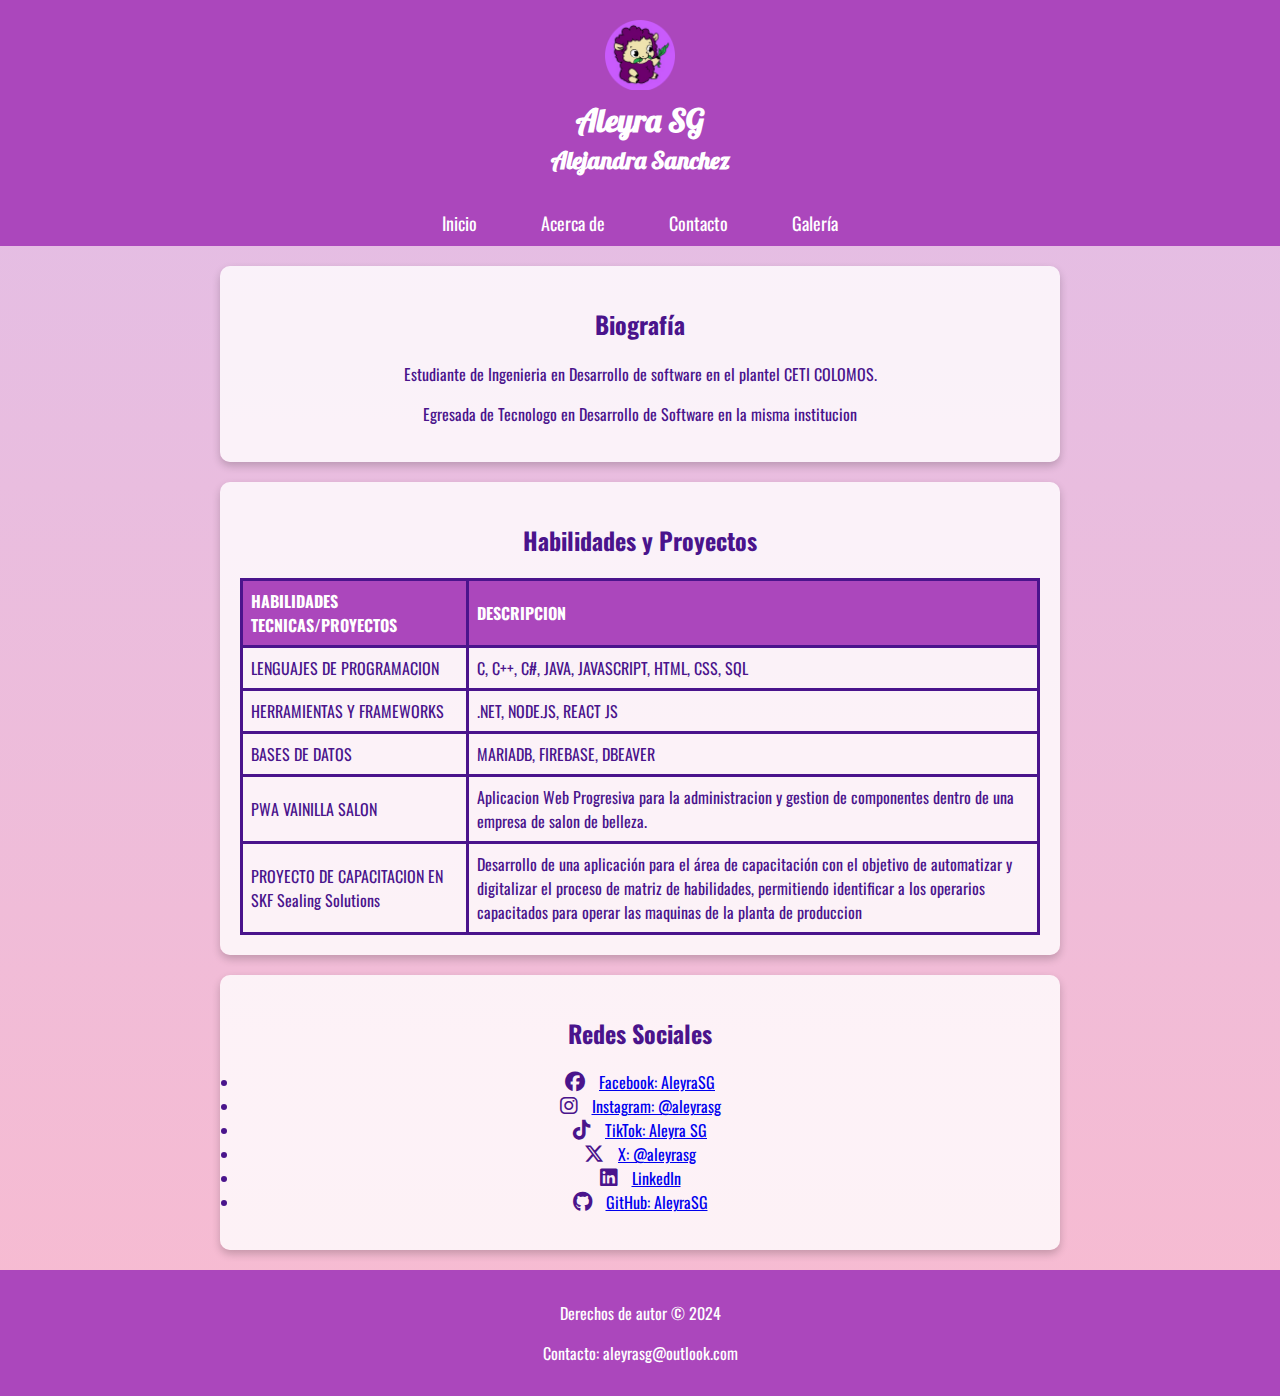
<file: index.html>
<!DOCTYPE html>
<html lang="es">
<head>
    <meta charset="UTF-8">
    <meta name="viewport" content="width=device-width, initial-scale=1.0">
    <link rel="icon" type="image/png" href="Imagenes/Index/soporta.psd.png">
    <title>AleyraSG</title>
    <link rel="stylesheet" href="style.css">
    <link rel="stylesheet" href="https://cdnjs.cloudflare.com/ajax/libs/font-awesome/6.4.2/css/all.min.css">

</head>
<body>
    <header>
        <img src="Imagenes/Index/ojevita.psd.png" width="70" height="70" />
        <h1>Aleyra SG</h1>
        <h2>Alejandra Sanchez</h2>
     
    </header>

    <nav>
        <ul>
            <li><a href="index.html">Inicio</a></li>
            <li><a href="about.html">Acerca de</a></li>
            <li><a href="contact.html">Contacto</a></li>
            <li><a href="gallery.html">Galería</a></li>
        </ul>
    </nav>

    <section>
        <h2>Biografía</h2>
        <p>Estudiante de Ingenieria en Desarrollo de software en el plantel CETI COLOMOS.</p>
        <p>Egresada de Tecnologo en Desarrollo de Software en la misma institucion</p>
        <p></p>

    </section>

    <article>
        <h2>Habilidades y Proyectos</h2>
        <table>
            <thead>
                <tr>
                    <th>HABILIDADES TECNICAS/PROYECTOS</th>
                    <th>DESCRIPCION</th>
                </tr>
            </thead>
            <tbody>
                <tr>
                    <td>LENGUAJES DE PROGRAMACION</td>
                    <td>C, C++, C#, JAVA, JAVASCRIPT, HTML, CSS, SQL</td>
                </tr>
                <tr>
                    <td>HERRAMIENTAS Y FRAMEWORKS</td>
                    <td>.NET, NODE.JS, REACT JS</td>
                </tr>
                <tr>
                    <td>BASES DE DATOS</td>
                    <td>MARIADB, FIREBASE, DBEAVER</td>
                </tr>
                <tr>
                    <td>PWA VAINILLA SALON</td>
                    <td>Aplicacion Web Progresiva para la administracion y gestion de componentes dentro de una empresa de salon de belleza.</td>
                </tr>
                <tr>
                    <td>PROYECTO DE CAPACITACION EN SKF Sealing Solutions</td>
                    <td>Desarrollo de una aplicación para el área de capacitación con el objetivo de automatizar y digitalizar el proceso de matriz de habilidades, permitiendo identificar a los operarios capacitados para operar las maquinas de la planta de produccion</td>
                </tr>
                </tbody>
        </table>
    </article>

    <aside>
        <h2>Redes Sociales</h2>
        <ul>
            <li><i class="fab fa-facebook icon"></i> <a href="https://www.facebook.com/AleyraSG">Facebook: AleyraSG</a></li>
            <li><i class="fab fa-instagram icon"></i> <a href="https://www.instagram.com/aleyrasg">Instagram: @aleyrasg</a></li>
            <li><i class="fab fa-tiktok icon"></i> <a href="https://www.tiktok.com/@aleyra_sg">TikTok: Aleyra SG</a></li>
            <li><i class="fab fa-x-twitter icon"></i> <a href="https://x.com/AleyraSG">X: @aleyrasg</a></li>
            <li><i class="fab fa-linkedin icon"></i> <a href="#">LinkedIn</a></li>
            <li><i class="fab fa-github icon"></i> <a href="https://github.com/aleyrasg">GitHub: AleyraSG</a></li>
        </ul>
        
    </aside>

    <footer>
        <p>Derechos de autor &copy; 2024</p>
        <p>Contacto: aleyrasg@outlook.com</p>
    </footer>
</body>
</html>
</file>
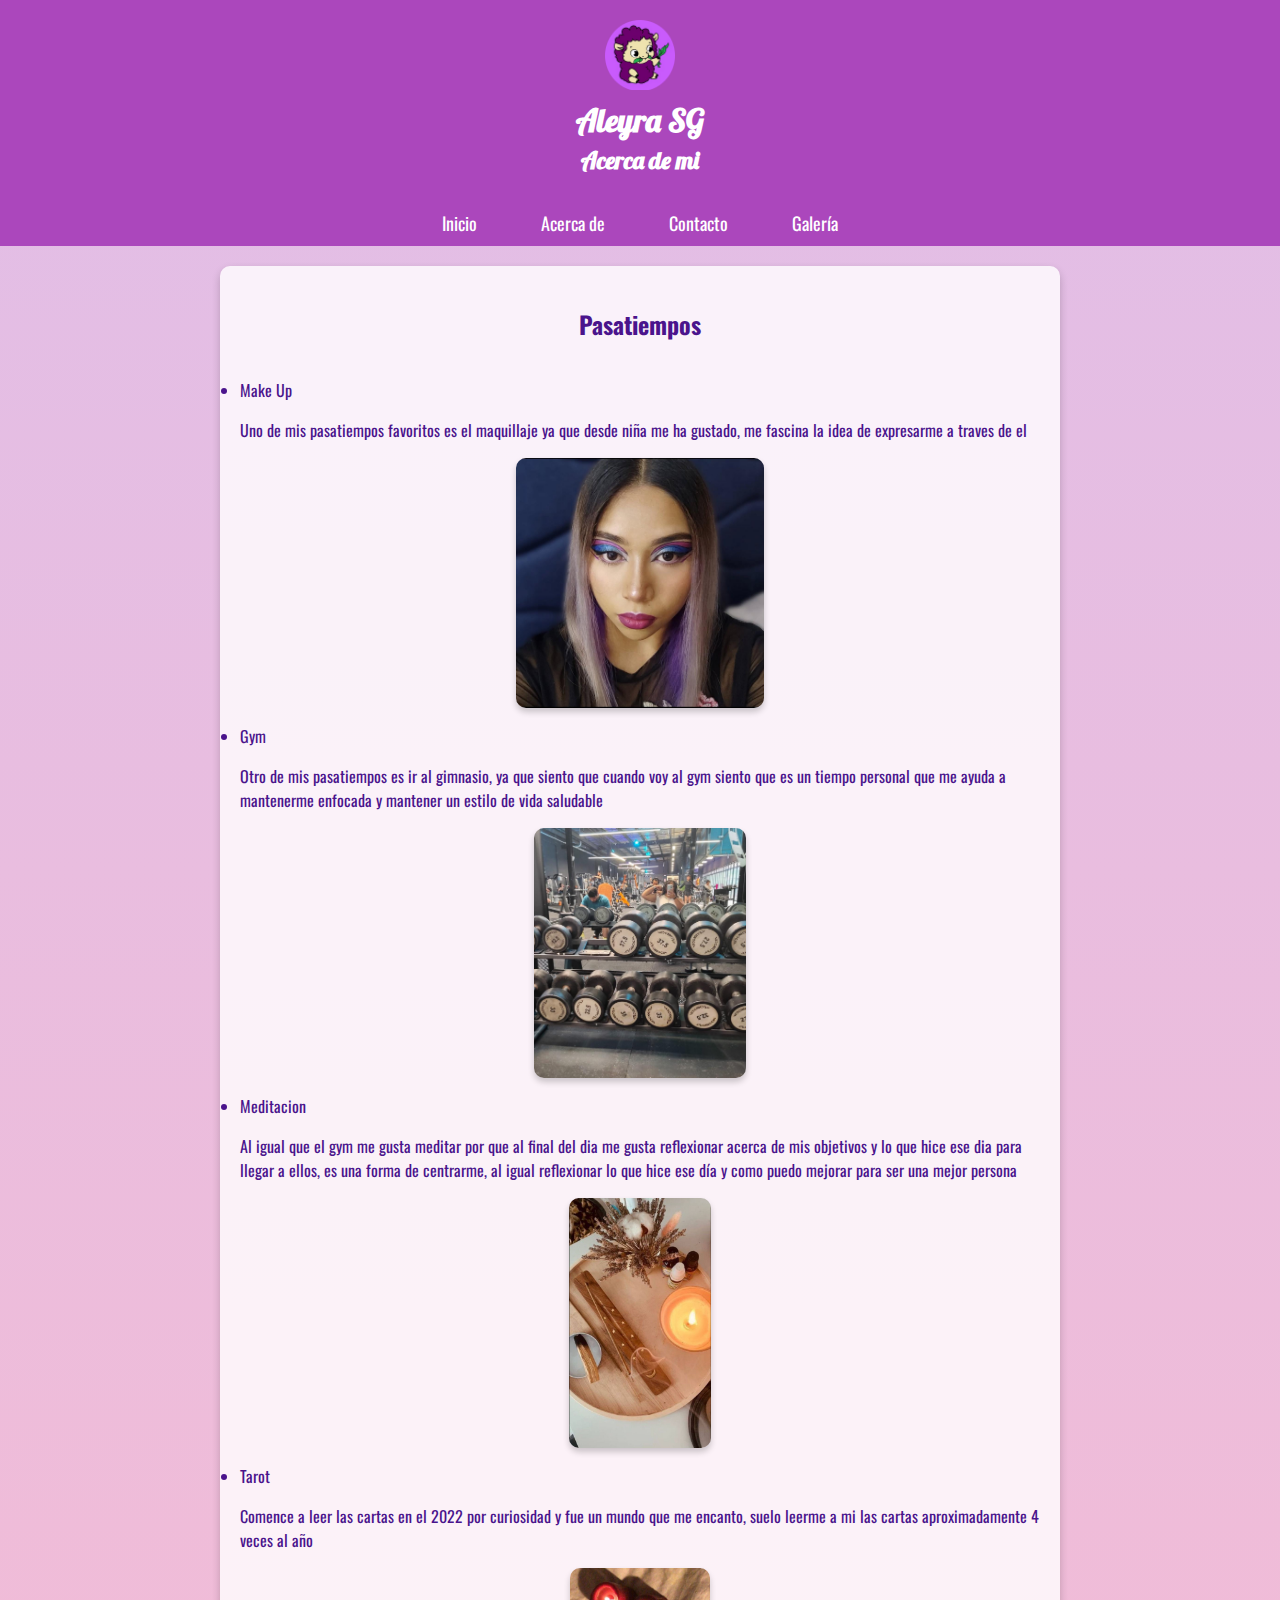
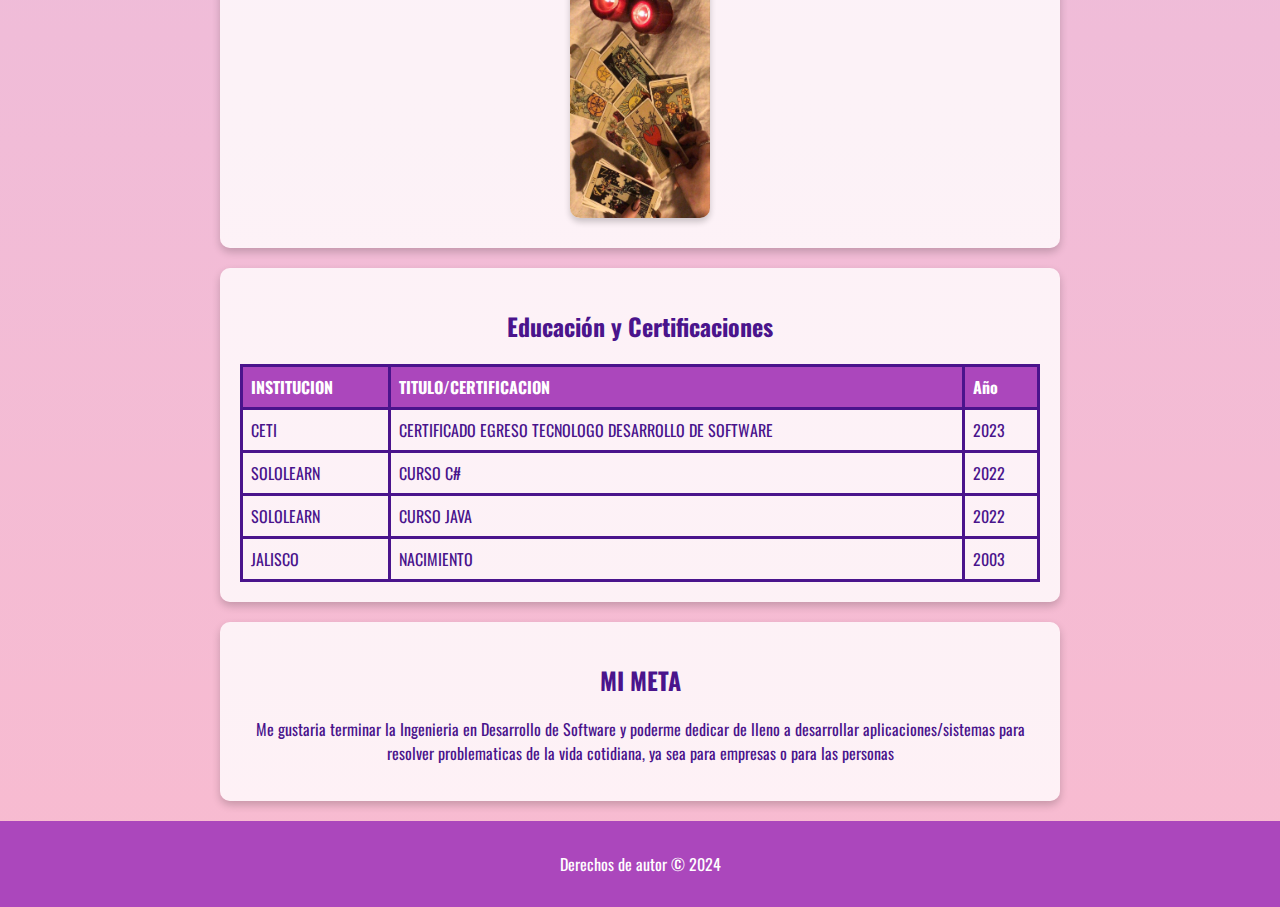
<file: about.html>
<!DOCTYPE html>
<html lang="es">
<head>
    <meta charset="UTF-8">
    <meta name="viewport" content="width=device-width, initial-scale=1.0">
    <link rel="icon" type="image/png" href="Imagenes/Index/soporta.psd.png">
    <title>AleyraSG Acerca de</title>
    <link rel="stylesheet" href="style.css">

</head>
<body>
    <header>
        <img src="Imagenes/Index/ojevita.psd.png" width="70" height="70" />
        <h1>Aleyra SG</h1>
        <h2>Acerca de mi</h2>
    </header>

    <nav>
        <ul>
            <li><a href="index.html">Inicio</a></li>
            <li><a href="about.html">Acerca de</a></li>
            <li><a href="contact.html">Contacto</a></li>
            <li><a href="gallery.html">Galería</a></li>
        </ul>
    </nav>

    <section>
        <h2>Pasatiempos</h2>
        <ul>
            <li><p>Make Up</p></li>
            <p>Uno de mis pasatiempos favoritos es el maquillaje ya que desde niña me ha gustado, me fascina la idea de expresarme a traves de el</p>
            <img src="Imagenes/Pasatiempos/MakeUpReference.jpg"/>
            <li><p>Gym</p></li>
            <p>Otro de mis pasatiempos es ir al gimnasio, ya que siento que cuando voy al gym siento que es un tiempo personal que me ayuda a mantenerme enfocada y mantener un estilo de vida saludable</p>
            <img src="Imagenes/Pasatiempos/Gym.jpg"/>
            <li><p>Meditacion</p></li>
            <p>Al igual que el gym me gusta meditar por que al final del dia me gusta reflexionar acerca de mis objetivos y lo que hice ese dia para llegar a ellos, es una forma de centrarme, al igual reflexionar lo que hice ese día y como puedo mejorar para ser una mejor persona</p>
            <img src="Imagenes/Pasatiempos/Meditacion.jpg"/>
            <li><p>Tarot</p></li>
            <p>Comence a leer las cartas en el 2022 por curiosidad y fue un mundo que me encanto, suelo leerme a mi las cartas aproximadamente 4 veces al año</p>
            <img src="Imagenes/Pasatiempos/Tarot.jpg"/>
        </ul>
    </section>

    <article>
        <h2>Educación y Certificaciones</h2>
        <table>
            <thead>
                <tr>
                    <th>INSTITUCION</th>
                    <th>TITULO/CERTIFICACION</th>
                    <th>Año</th>
                </tr>
            </thead>
            <tbody>
                <tr>
                    <td>CETI</td>
                    <td>CERTIFICADO EGRESO TECNOLOGO DESARROLLO DE SOFTWARE</td>
                    <td>2023</td>
                </tr>
                <tr>
                    <td>SOLOLEARN</td>
                    <td>CURSO C#</td>
                    <td>2022</td>
                </tr>
                <tr>
                    <td>SOLOLEARN</td>
                    <td>CURSO JAVA</td>
                    <td>2022</td>
                </tr>
                <tr>
                    <td>JALISCO</td>
                    <td>NACIMIENTO</td>
                    <td>2003</td>
                </tr>
            </tbody>
        </table>
    </article>

    <aside>
        <h2>MI META</h2>
        <p>Me gustaria terminar la Ingenieria en Desarrollo de Software y poderme dedicar de lleno a desarrollar aplicaciones/sistemas para resolver problematicas de la vida cotidiana, ya sea para empresas o para las personas</p>
    </aside>

    <footer>
        <p>Derechos de autor &copy; 2024</p>
    </footer>
</body>
</html>
</file>
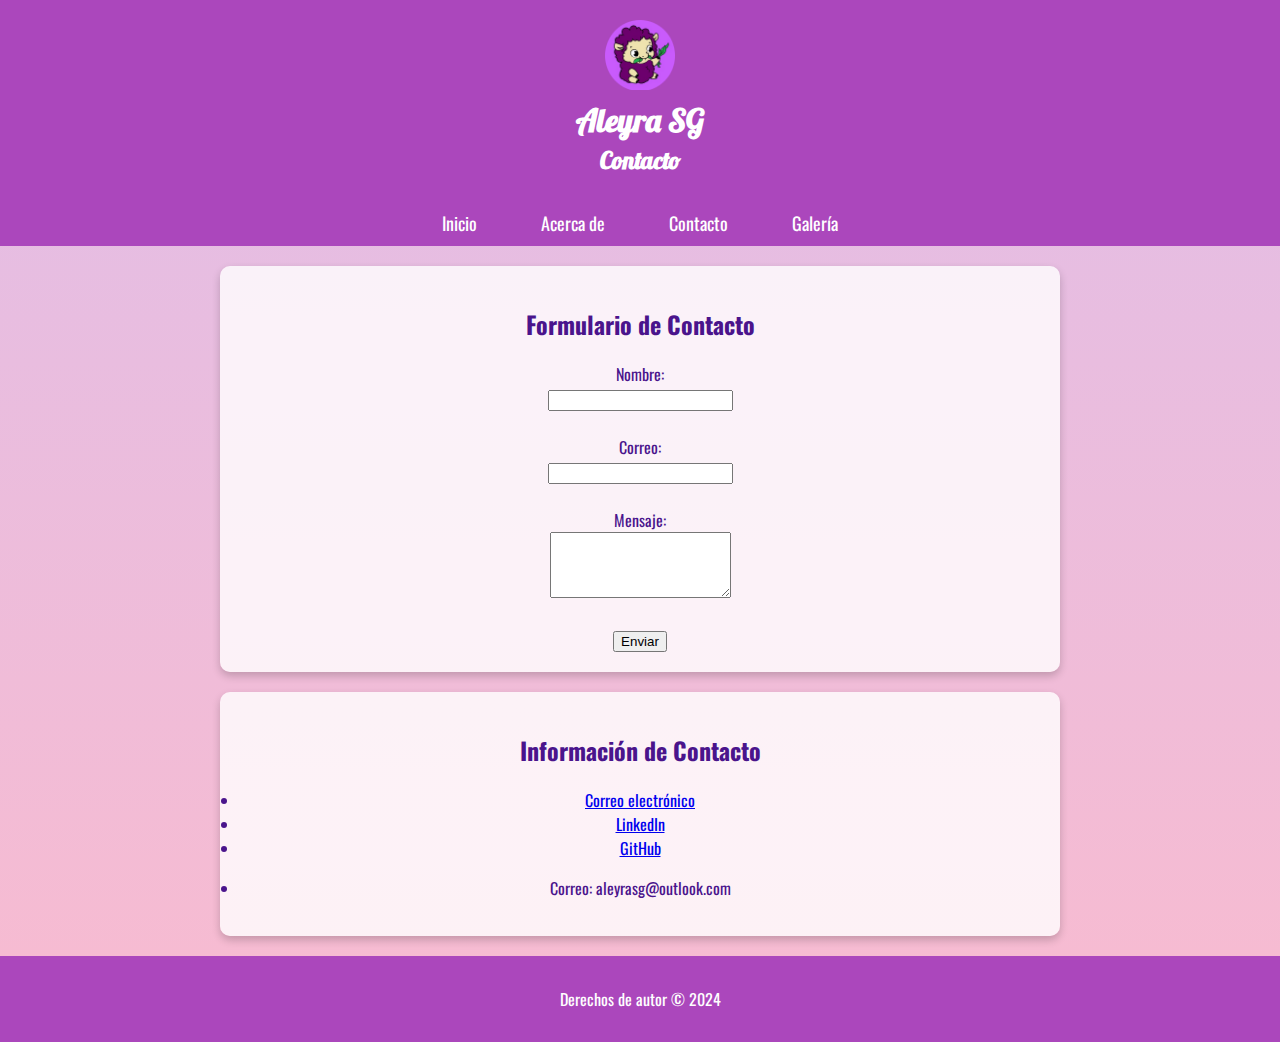
<file: contact.html>
<!DOCTYPE html>
<html lang="es">
<head>
    <meta charset="UTF-8">
    <meta name="viewport" content="width=device-width, initial-scale=1.0">
    <link rel="icon" type="image/png" href="Imagenes/Index/soporta.psd.png">
    <title>AleyraSG Contacto</title>
    <link rel="stylesheet" href="style.css">

</head>
<body>
    <header>
        <img src="Imagenes/Index/ojevita.psd.png" width="70" height="70" />
        <h1>Aleyra SG</h1>
        <h2>Contacto</h2>
    </header>

    <nav>
        <ul>
            <li><a href="index.html">Inicio</a></li>
            <li><a href="about.html">Acerca de</a></li>
            <li><a href="contact.html">Contacto</a></li>
            <li><a href="gallery.html">Galería</a></li>
        </ul>
    </nav>

    <section>
        <h2>Formulario de Contacto</h2>
        <form action="#" method="post">
            <label for="nombre">Nombre:</label><br>
            <input type="text" id="nombre" name="nombre" required><br><br>

            <label for="correo">Correo:</label><br>
            <input type="email" id="correo" name="correo" required><br><br>

            <label for="mensaje">Mensaje:</label><br>
            <textarea id="mensaje" name="mensaje" rows="4" required></textarea><br><br>

            <button type="submit">Enviar</button>
        </form>
    </section>

    <aside>
        <h2>Información de Contacto</h2>
        <ul>
            <li><a href="mailto:info@example.com">Correo electrónico</a></li>
            <li><a href="#">LinkedIn</a></li>
            <li><a href="#">GitHub</a></li>
            <li><p>Correo: aleyrasg@outlook.com</p></li>
        </ul>
    </aside>

    <footer>
        <p>Derechos de autor &copy; 2024</p>
    </footer>
</body>
</html>
</file>
<file: style.css>
/* Importando fuentes de Google Fonts */
@import url('https://fonts.googleapis.com/css2?family=Lobster&family=Oswald:wght@300;400;700&display=swap');

/* Estilos generales */
body {
    margin: 0;
    padding: 0;
    font-family: 'Oswald', sans-serif;
    background: linear-gradient(to bottom, #e1bee7, #f8bbd0);
    color: #4a148c;
    text-align: center;
}

header {
    text-align: center;
    padding: 20px;
    background-color: #ab47bc;
    color: white;
}

header h1, header h2 {
    font-family: 'Lobster', cursive;
    margin: 5px;
}

/* Navbar */
nav {
    background-color: #ab47bc;
    padding: 10px 0;
    text-align: center;
}

nav ul {
    list-style: none;
    padding: 0;
    margin: 0;
}

nav ul li {
    display: inline;
    margin: 0 15px;
}

nav ul li a {
    text-decoration: none;
    color: white;
    font-size: 18px;
    padding: 10px 15px;
    border-radius: 5px;
    transition: background 0.3s;
}

nav ul li a:hover, nav ul li a:focus {
    background-color: #8e24aa;
}

/* Secciones */
section, article, aside {
    padding: 20px;
    margin: 20px auto;
    background: rgba(255, 255, 255, 0.8);
    border-radius: 10px;
    box-shadow: 0px 4px 8px rgba(0, 0, 0, 0.2);
    max-width: 800px;
    text-align: center;
}

/* Tablas */
table {
    width: 100%;
    border-collapse: collapse;
    margin-top: 10px;
}

table, th, td {
    border: 3px solid #4a148c;
    text-align: left;
    padding: 8px;
}

th {
    background-color: #ab47bc;
    color: white;
}

/* Galería */
.gallery {
    display: grid;
    grid-template-columns: repeat(auto-fit, minmax(250px, 1fr));
    grid-gap: 15px;
}

.gallery img, .gallery video {
    width: 100%;
    height: auto;
    border-radius: 10px;
    box-shadow: 0px 4px 6px rgba(0, 0, 0, 0.3);
}

/* Imágenes de About */
section ul img {
    display: block;
    max-width: 100%;
    height: 250px;
    width: auto;
    margin: 10px auto;
    border-radius: 10px;
    box-shadow: 0px 4px 6px rgba(0, 0, 0, 0.2);
}

/* Centrado de la sección About */
section ul {
    display: inline-block;
    text-align: left;
    margin: 0 auto;
}

/* Footer */
footer {
    text-align: center;
    padding: 15px;
    background-color: #ab47bc;
    color: white;
    margin-top: 20px;
}
ul {
    padding: 0;
}
.icon {
    font-size: 20px; /* Tamaño del icono */
    margin-right: 10px; /* Espacio entre icono y texto */
    color: #4a148c; /* Color de los iconos */
}
</file>
